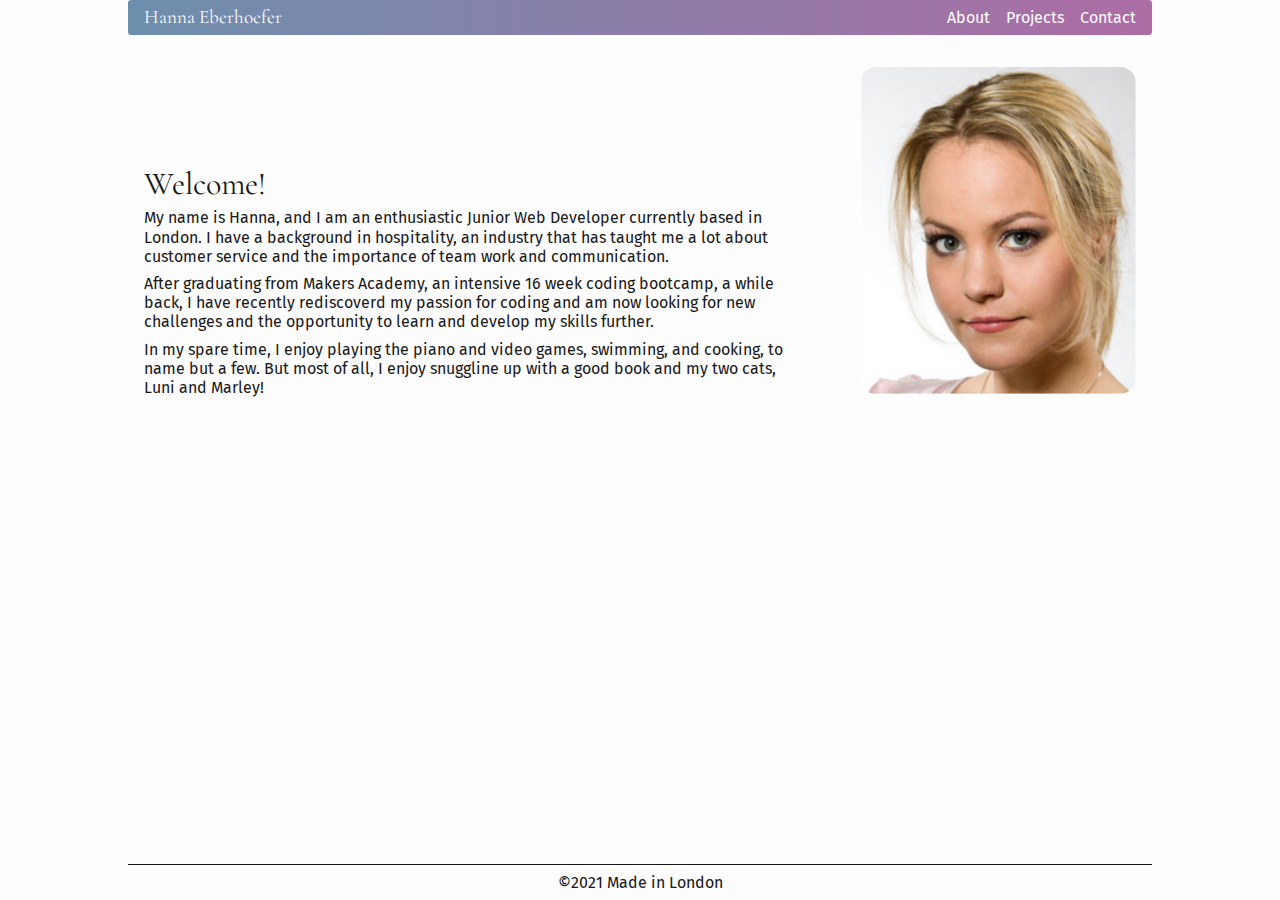
<file: html/index.html>
<!DOCTYPE html>
<html lang="en">
  <head>
    <meta charset="UTF-8">
    <title>Portfolio</title>
    <link href="../css/reset.css" type="text/css" rel="stylesheet">
    <link href="../css/styles.css" type="text/css" rel="stylesheet">
    <link href="../css/about.css" type="text/css" rel="stylesheet">
    <link href="https://fonts.googleapis.com/css?family=Cormorant+Garamond:700i|Fira+Sans" rel="stylesheet">
  </head>
  <body>
    <header>
      <h2 class="name">Hanna Eberhoefer</h2>
      <nav>
        <ul>
          <li class="nav-item"><a href="./index.html">About</a></li>
          <li class="nav-item"><a href="./projects.html">Projects</a></li>
          <li class="nav-item"><a href="./contact.html">Contact</a></li>
        </ul>
      </nav>
    </header>
    <main>
      <section id="about">
        <section id="about-text-container">
          <h1>Welcome!</h1>
          <p>
            My name is Hanna, and I am an enthusiastic Junior Web Developer currently based 
            in London. I have a background in hospitality, an industry that has taught me a lot about 
            customer service and the importance of team work and communication. 
          </p>
          <p>
            After graduating from Makers Academy, an intensive 16 week coding bootcamp, 
            a while back, I have recently rediscoverd my passion for coding and am now looking for new 
            challenges and the opportunity to learn and develop my skills further. 
          </p>
          <p>
            In my spare time, I enjoy playing the piano and video games, swimming, and cooking, to name 
            but a few. But most of all, I enjoy snuggline up with a good book and my two cats, Luni 
            and Marley!
          </p>
        </section>
        <figure id="about-portrait">
          <img src="../images/portrait.png" alt="A head shot of Hanna Eberhoefer" id="portrait">
        </figure>
      </section>
    </main>
    <footer>
      <p>&copy2021 Made in London</p>
    </footer>
  </body>
</html>
</file>
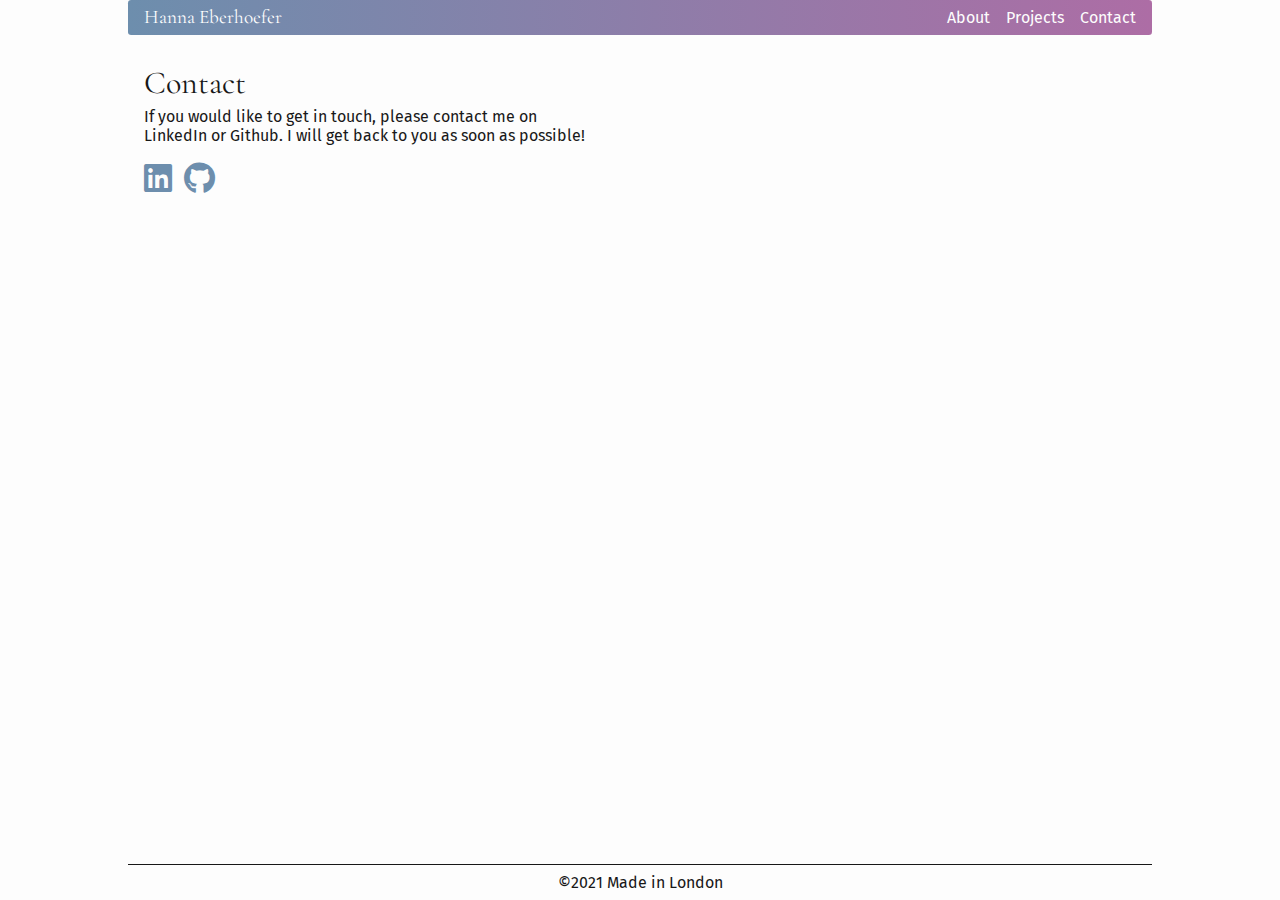
<file: html/contact.html>
<!DOCTYPE html>
<html lang="en">
  <head>
    <meta charset="UTF-8">
    <title>Contact</title>
    <link href="../css/reset.css" type="text/css" rel="stylesheet">
    <link href="../css/styles.css" type="text/css" rel="stylesheet">
    <link href="../css/contact.css" type="text/css" rel="stylesheet">
    <link href="../css/all.css" rel="stylesheet">
    <link href="https://fonts.googleapis.com/css?family=Cormorant+Garamond:700i|Fira+Sans" rel="stylesheet">
  </head>
  <body>   
    <header>
      <h2 class="name">Hanna Eberhoefer</h2>
      <nav>
        <ul>
          <li class="nav-item"><a href="./index.html">About</a></li>
          <li class="nav-item"><a href="./projects.html">Projects</a></li>
          <li class="nav-item"><a href="./contact.html">Contact</a></li>
        </ul>
      </nav>
    </header>
    <main>
      <section id="contact">
        <h1>Contact</h1>
        <p>
          If you would like to get in touch, please contact me on LinkedIn or Github. 
          I will get back to you as soon as possible!
        </p>
        <div class="link-icons">
          <a href="https://www.linkedin.com/in/hanna-eberhoefer-377b1424/" target="_blank"><i class="fab fa-linkedin icon fa-2x"></i></a>
          <a href="https://github.com/HannaEb" target="_blank"><i class="fab fa-github icon fa-2x"></i></a>
        </div>
      </section>
    </main>
    <footer>
      <p>&copy2021 Made in London</p>
    </footer>
  </body>
</html>
</file>
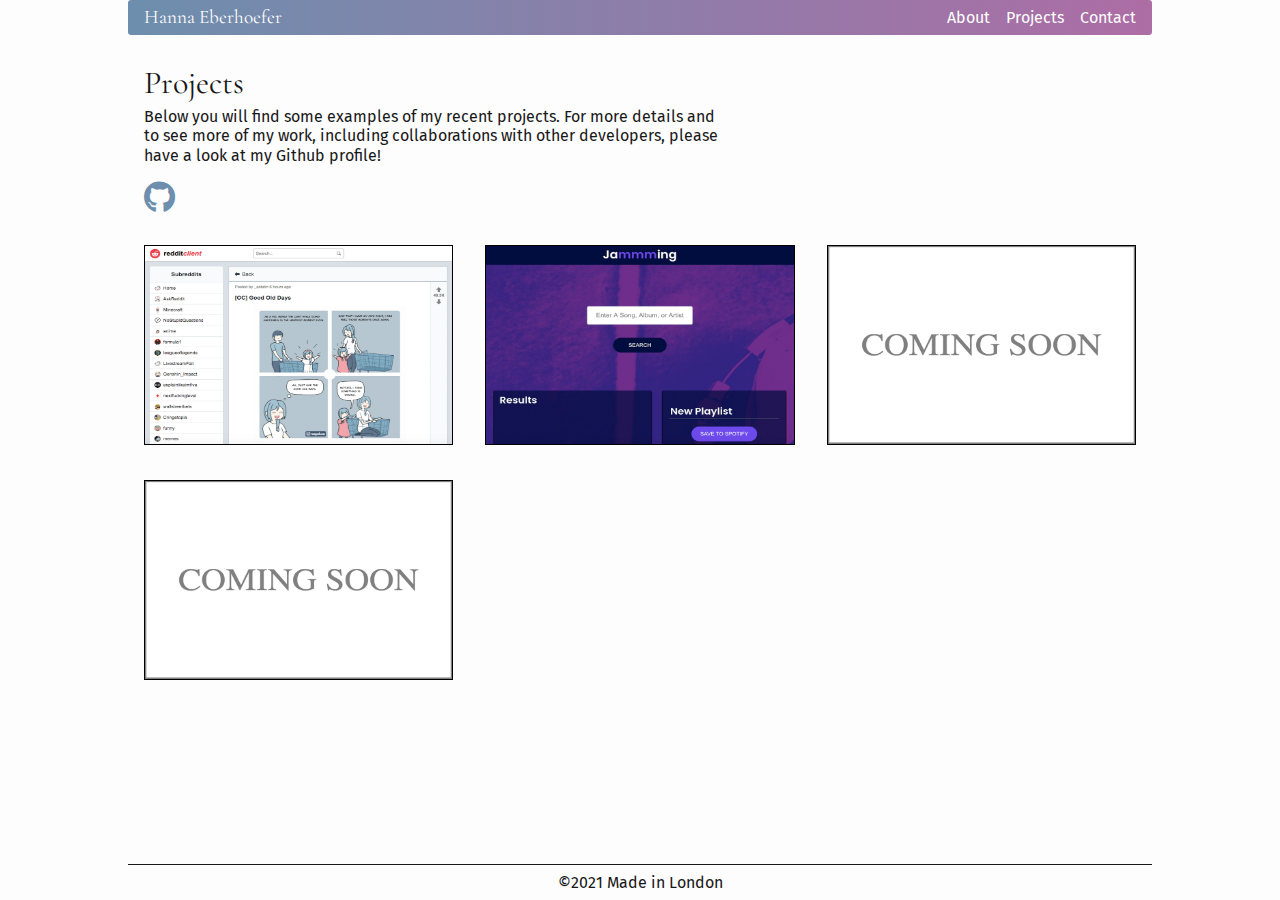
<file: html/projects.html>
<!DOCTYPE html>
<html lang="en">
  <head>
    <meta charset="UTF-8">
    <title>Projects</title>
    <link href="../css/reset.css" type="text/css" rel="stylesheet">
    <link href="../css/styles.css" type="text/css" rel="stylesheet">
    <link href="../css/projects.css" type="text/css" rel="stylesheet">
    <link href="../css/all.css" rel="stylesheet">
    <link href="https://fonts.googleapis.com/css?family=Cormorant+Garamond:700i|Fira+Sans" rel="stylesheet">
    <script src="../js/script.js" async></script>
  </head>
  <body>
    <header>
      <h2 class="name">Hanna Eberhoefer</h2>
      <nav>
        <ul>
          <li class="nav-item"><a href="./index.html">About</a></li>
          <li class="nav-item"><a href="./projects.html">Projects</a></li>
          <li class="nav-item"><a href="./contact.html">Contact</a></li>
        </ul>
      </nav>
    </header>
    <main>
      <section id="projects">
        <section id="projects-text-container">
          <h1>Projects</h1>
          <p>
            Below you will find some examples of my recent projects. For more details and to see more of my work,
            including collaborations with other developers, please have a look at my Github profile!
          </p>
          <div class="link-icons">
            <a href="https://github.com/HannaEb" target="_blank"><i class="fab fa-github icon fa-2x"></i></a>
          </div>
        </section>
        <section id="projects-container">
          <section class="project">
            <a href="#"><img src="../images/redditclient.png" alt="Reddit Client" class="project-image" href="#redditclient"></a>
            <div id="redditclient" class="modal">
              <div class="modal-content">
                <span class="close">×</span>
                <img src="../images/redditclient.png" alt="Reddit Client" class="modal-image">
                <p>
                  A React / Redux web application that allows users to view and search posts and comments provided by the Reddit API. 
                </p>
                <p>
                  Build with React / Redux
                </p>
              </div>
            </div>
          </section>
          <section class="project">
            <a href="#"><img src="../images/jammming.png" alt="Jammming" class="project-image" href="#jammming"></a>  
            <div id="jammming" class="modal">
              <div class="modal-content">
                <span class="close">×</span>
                <img src="../images/jammming.png" alt="Jammming" class="modal-image">
                <p>
                  A React web application that allows users to search the Spotify library, create a custom playlist, 
                  and save it to their Spotify account. 
                </p>
                <p>
                  Build with React. 
                </p>
              </div>
            </div>
          </section>
          <section class="project">
            <a href="#"><img src="../images/comingsoon.png" alt="Coming soon" class="project-image" href="#comingSoon2"></a>
            <div id="comingSoon2" class="modal">
              <div class="modal-content">
                <span class="close">×</span>
                <img src="../images/comingsoon.png" alt="Coming soon" class="modal-image">
              </div>
            </div>
          </section>
          <section class="project">
            <a href="#"><img src="../images/comingsoon.png" alt="coming soon" class="project-image" href="#comingSoon3"></a>
            <div id="comingSoon3" class="modal">
              <div class="modal-content">
                <span class="close">×</span>
                <img src="../images/comingsoon.png" alt="Coming soon" class="modal-image">
              </div>
            </div>
          </section>
        </section>
      </section>
    </main>
    <footer>
      <p>&copy2021 Made in London</p>
    </footer>
    
  </body>
</html>
</file>
<file: css/styles.css>
* {
    box-sizing: border-box;
}

body {
    max-width: 1024px;
    margin: 0 auto;
    font-family: 'Fira Sans', sans-serif;
    background-color: #FDFDFD;
    color: #181818;
    display: flex;
    min-height: 100vh;
    flex-direction: column;
}

@media only screen and (min-width: 400px) {
    body {
        font-size: 16px;
    }
}

@media only screen and (max-width: 400px) {
    body {
        font-size: 12px;
    }
}

h1 {
    font-family: 'Cormorant Garamond', serif;
    font-size: 200%;
}

h2 {
	font-family: 'Cormorant Garamond', serif;
	font-size: 150%;
}

p {
    line-height: 120%;
    padding-top: 0.5em;
}

header {
    background-image: linear-gradient(to right,#6d8ead, #ad6da5);
    border-radius: 0.2em;
    color: #FDFDFD;
    padding: 0.5em 1em;
    margin-bottom: 2em;
}

.nav-item a {
  color: #FDFDFD;
}

.nav-item a:visited {
    color: #FDFDFD;
}

.nav-item a:hover {
    text-decoration: underline;
}

nav ul {
    display: flex;
}

@media only screen and (min-width: 400px) {
    header {
        display: flex;
        justify-content: space-between;
        align-items: center;
    }

    header h2 {
        font-size: 120%;
    }

    .nav-item a {
        padding-left: 1em;
    }
}

@media only screen and (max-width: 400px) {
    header h2 {
        text-align: center;
    }

    nav ul {
        justify-content: space-around;
        padding-top: 0.5em;
    }

    .nav-item {
        display: inline;
    }
}

main {
    flex: 1;
    padding-left: 1em;
    padding-right: 1em;
}

.link-icons {
    padding-top: 1em;
}

.link-icons a {
    padding-right: 0.5em;
    color: #6D8EAD;
}

.link-icons a:visited {
    color: #6D8EAD;
}

.link-icons a:hover {
    color: #58748F;
}

footer {
    text-align: center;
    border-top: 1px solid #181818;
    padding-bottom: 0.5em;
    margin-top: 1.5em;
}
</file>
<file: css/about.css>
#portrait {
    height: auto;
    border-radius: 1em;
}

@media only screen and (min-width: 600px) {
    #about {
        display: flex;
        align-items: flex-end;
    }

    #portrait {
        margin-left: 4em;
    }
}

@media only screen and (max-width: 600px) {
    #portrait {
        display: block;
        max-width: 40%;
        margin: 0 auto;
        padding-top: 1em;
    }
}
</file>
<file: css/contact.css>
#contact p {
    max-width: 50ch;
}
</file>
<file: css/projects.css>
#projects-container {
    margin-top: 2em;
    display: grid;
    grid-gap: 2em;
}

#projects-text-container p {
    max-width: 65ch;
}

@media only screen and (min-width: 780px) {
    #projects-container {
        grid-template-columns: repeat(3, 1fr);
    }
}

@media only screen and (min-width: 400px) and (max-width: 780px) {
    #projects-container {
        grid-template-columns: repeat(2, 1fr);
    }
}

.project-image {
    max-height: 200px;
    width: 100%;
    border: 1px solid black;
}

.project-image:hover {
    opacity: 0.5;
}

.modal {
    display: none; 
    position: fixed;
    z-index: 1; 
    left: 0;
    top: 0;
    width: 100%; 
    height: 100%;
    overflow: auto; 
    padding-top: 100px;
}

.modal-content {
    position: relative;
    background-color: #FDFDFD;
    border: 2px solid #181818;
    margin: auto;
    padding: 2em 1em 1em 1em;
}

@media only screen and (min-width: 780px) {
    .modal-content {
        width: 600px;
    }
}

@media only screen and (min-width: 400px) and (max-width: 780px) {
    .modal-content {
        width: 80%;
    }
}

@media only screen and (max-width: 400px) {
    .modal-content {
        width: 95%;
    }
}

.close {
    position: absolute;
    right: 1%;
    top: -2%;
    color: #181818;
    font-size: 3em;
}

.close:hover,
.close:focus {
    cursor: pointer;
}

.modal-image {
    max-width: 100%;
}
</file>
